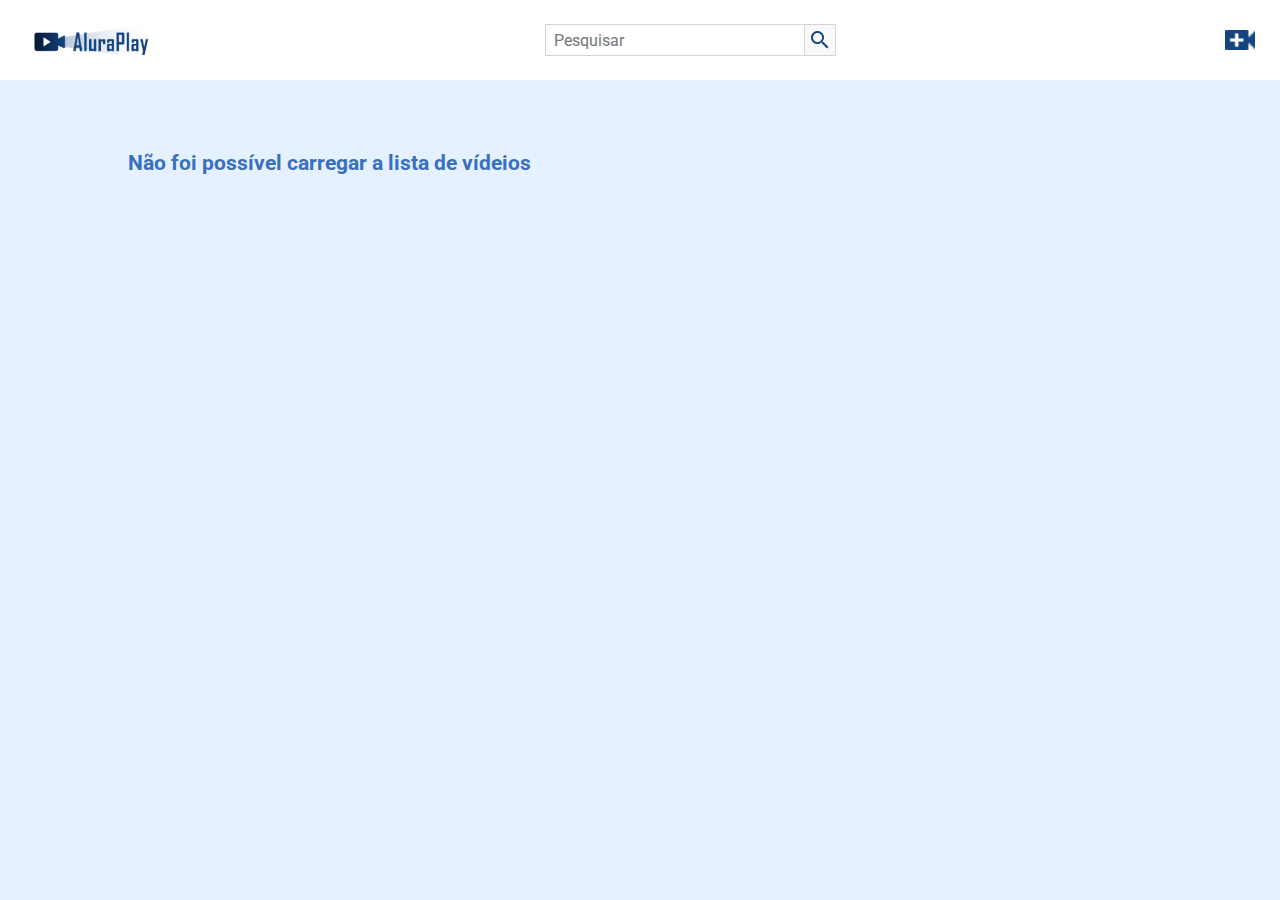
<file: index.html>
<!DOCTYPE html>
<html lang="pt-br">

<head>
    <meta charset="UTF-8">
    <meta http-equiv="X-UA-Compatible" content="IE=edge">
    <meta name="viewport" content="width=device-width, initial-scale=1.0">
    <link href="https://fonts.googleapis.com/css2?family=Roboto:wght@400;700&display=swap" rel="stylesheet">
    <link rel="stylesheet" href="./css/reset.css">
    <link rel="stylesheet" href="./css/estilos.css">
    <link rel="stylesheet" href="./css/flexbox.css">
    <title>AluraPlay</title>
    <link rel="shortcut icon" href="./img/favicon.ico" type="image/x-icon">
</head>

<body>

    <header>

        <nav class="cabecalho">
            <a class="logo" href="./index.html"></a>

            <div class="cabecalho__pesquisar">

                <input type="search" placeholder="Pesquisar" id="pesquisar" class="pesquisar__input" data-search>
                <button class="pesquisar__botao" data-btn-search>

            </div>

            <div class="cabecalho__icones">
                <a href="./pages/enviar-video.html" class="cabecalho__videos"></a>
            </div>
        </nav>

    </header>

    <ul class="videos__container" alt="videos alura" data-lista>
    
    </ul>
    <script src="app/showVideos.js" type="module"></script>
    <script src="app/searchVideo.js" type="module"></script>
</body>

</html>
</file>
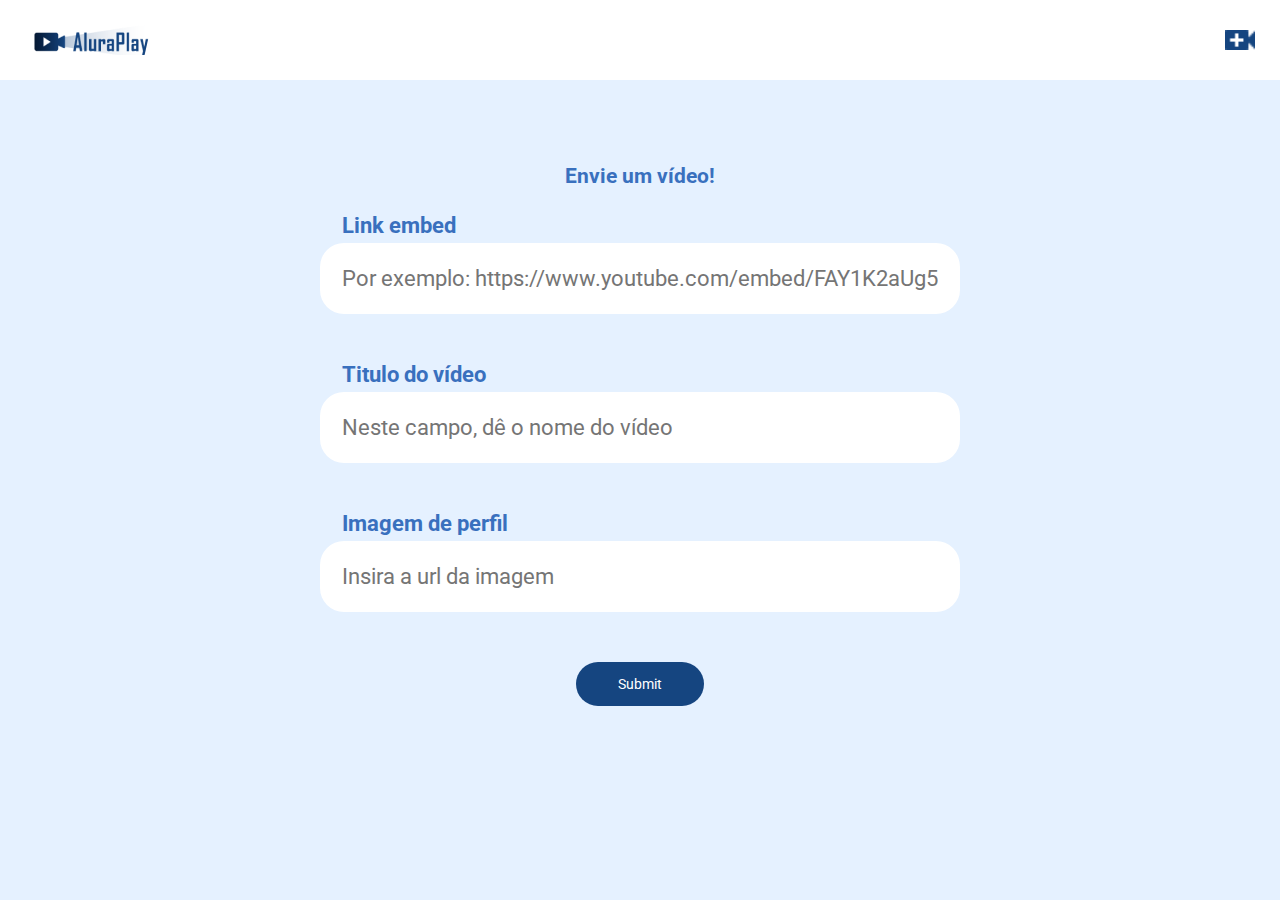
<file: pages/enviar-video.html>
<!DOCTYPE html>
<html lang="pt-br">

<head>
    <meta charset="UTF-8">
    <meta http-equiv="X-UA-Compatible" content="IE=edge">
    <meta name="viewport" content="width=device-width, initial-scale=1.0">
    <link href="https://fonts.googleapis.com/css2?family=Roboto:wght@400;700&display=swap" rel="stylesheet">
    <link rel="stylesheet" href="../css/reset.css">
    <link rel="stylesheet" href="../css/estilos.css">
    <link rel="stylesheet" href="../css/estilos-form.css">
    <link rel="stylesheet" href="../css/flexbox.css">
    <title>AluraPlay</title>
    <link rel="shortcut icon" href="../img/favicon.ico" type="image/x-icon">
</head>

<body>

    <!-- Cabecalho -->
    <header>

        <nav class="cabecalho">
            <a class="logo" href="../index.html"></a>

            <div class="cabecalho__icones">
                <a href="./enviar-video.html" class="cabecalho__videos"></a>
            </div>
        </nav>

    </header>

    <main class="container">

        <form class="container__formulario" data-formulario>
            <h2 class="formulario__titulo">Envie um vídeo!</h2>
                <div class="formulario__campo">
                    <label class="campo__etiqueta" for="url">Link embed</label>
                    <input name="url" class="campo__escrita" required
                        placeholder="Por exemplo: https://www.youtube.com/embed/FAY1K2aUg5g" id='url' data-url/>
                </div>


                <div class="formulario__campo">
                    <label class="campo__etiqueta" for="titulo">Titulo do vídeo</label>
                    <input name="titulo" class="campo__escrita" required placeholder="Neste campo, dê o nome do vídeo"
                        id='titulo' data-titulo/>
                </div>

                <div class="formulario__campo">
                    <label class="campo__etiqueta" for="imagem">Imagem de perfil</label>
                    <input name="imagem" class="campo__escrita" required placeholder="Insira a url da imagem"
                        id='imagem' data-imagem/>
                </div>

                <input class="formulario__botao" type="submit" />
        </form>

    </main>
    <script src="../app/createVideo.js" type="module"></script>
</body>

</html>
</file>
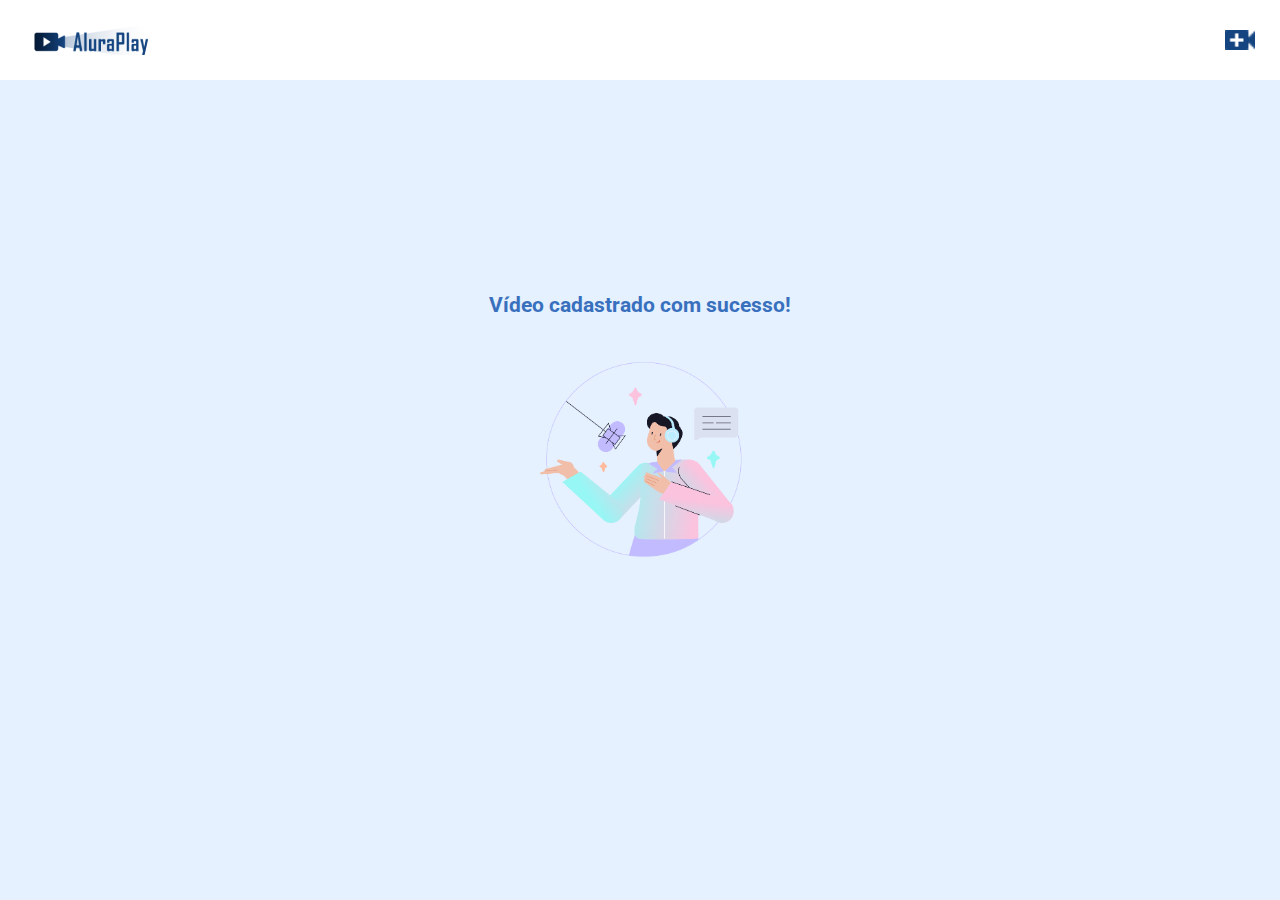
<file: pages/envio-concluido.html>
<!DOCTYPE html>
<html lang="pt-br">

<head>
    <meta charset="UTF-8">
    <meta http-equiv="X-UA-Compatible" content="IE=edge">
    <meta name="viewport" content="width=device-width, initial-scale=1.0">
    <link href="https://fonts.googleapis.com/css2?family=Roboto:wght@400;700&display=swap" rel="stylesheet">
    <link rel="stylesheet" href="../css/reset.css">
    <link rel="stylesheet" href="../css/estilos.css">
    <link rel="stylesheet" href="../css/estilos-form.css">
    <link rel="stylesheet" href="../css/flexbox.css">
    <title>AluraPlay</title>
    <link rel="shortcut icon" href="./img/favicon.ico" type="image/x-icon">
</head>

<body>

    <!-- Cabecalho -->
    <header>

        <nav class="cabecalho">
            <a class="logo" href="../index.html"></a>

            <div class="cabecalho__icones">
                <a href="./enviar-video.html" class="cabecalho__videos"></a>
            </div>
        </nav>

    </header>

    <main class="mensagem">
        <div>
            <h3 class="mensagem__titulo">Vídeo cadastrado com sucesso!</h3>
            <img src="../img/upload.png" class="mensagem__imagem">
        </div>
    </main>


</body>

</html>
</file>
<file: css/estilos.css>
*,
*::before,
*::after {
    --azul-escuro: #154580;
    --azul-medio: #3970BE;
    --azul-claro: #E5F1FF;
    --cinza-texto: #444444;
    --cinza-claro: #ECECEC;
    box-sizing: border-box;
}

body {
    font-family: Roboto, Arial, Helvetica, sans-serif;
    background-color: var(--azul-claro);
    position: relative;
    width: 100%;
    height: 100vh;
    overflow: auto;
    font-size: 14px;
    color: white;
    box-sizing: border-box;
    text-align: center;
}

/* ESTILOS DO HEADER */

.cabecalho {
    background-color: white;
    position: fixed;
    top: 0;
    height: 80px;
    width: 100%;
    padding: 0 25px;
    z-index: 2;
}

.logo {
    background-image: url(../img/cabecalho/Logo.png);
    background-repeat: no-repeat;
    padding: 15px 65px;
    cursor: pointer;
}


.cabecalho__videos {
    background-image: url(../img/cabecalho/video_call.png);
    background-size: contain;
    background-repeat: no-repeat;
    background-position: center;
    padding: 15px;
}

/* ESTILOS DA SEÇÃO VÍDEOS */

.videos__container {
    color: black;
}

.mensagem {
    display: grid;
    align-items: center;
    justify-content: center;
    height: 100vh;
}

.mensagem__imagem {
    width: 30%;
}

.mensagem__titulo {
    color: var(--azul-medio);
    font-weight: bold;
    font-size: 21px;
}

.pesquisar__input {
    width: 260px;
    height: 32px;
    border: 1px solid rgb(211, 211, 211);
    font-size: 16px;
    padding: 3px 8px;
    border: 1px solid rgb(211, 211, 211);
    color: var(--azul-escuro);
}

.pesquisar__botao {
    background-image: url(../img/cabecalho/search.png);
    background-repeat: no-repeat;
    background-position: center;
    border: 1px solid rgb(211, 211, 211);
    background-color: #F9F9F9;
    border-left: none;
    padding: 15px 15px;
    cursor: pointer;
}

.cabecalho__pesquisar {
    display: flex;
    justify-content: center;
}

@media(min-width: 834px) {

    body {
        height: 100vh;
    }

}
</file>
<file: css/flexbox.css>
/* Aula 1 */
.cabecalho {
    display: flex;
    justify-content: space-between;
    align-items: center;
}






/* SEÇÃO VÍDEOS */

.videos__container {
    display: flex;
    flex-wrap: wrap;
    gap: 10px;
    z-index: 1;
    padding: 153px 20px 10px 20px;
}

.videos__item {
    flex-grow: 0;
    height: 303px;
    width: 300px;
}

/* grid vídeos */

.descricao-video {
    margin-top: 1rem;
    display: grid;
    text-align: start;
    column-gap: 1rem;
    row-gap: 10px;
    grid-template-columns: auto 1fr;
}

.descricao-video img {
    grid-area: 1 / 1 / 3 / 2;
}

.descricao-video h3 {
    grid-area: 1 / 2 / 2 / 3;
    font-weight: 700;
    color: #444444;
}

.descricao-video p {
    grid-area: 2 / 2 / 3 / 3;
    font-size: 14px;
    color: #444444;
}

.descricao-video img {
    width: 2em;
    height: 2em;
    border-radius: 100%;
}

@media(min-width: 834px) {

    .videos__container {
        padding-left: 10%;
        padding-right: 10%;
    }
}

@media(min-width: 1440px) {
    .videos__item {
        width: 288px;
    }
}
</file>
<file: css/estilos-form.css>
.container {
    display: grid;
    align-items: center;
    justify-content: center;
    height: 100vh;
}

.container__formulario {
    margin: 3em 0;
    display: flex;
    flex-direction: column;
    align-items: center;
    justify-content: center;
    text-align: initial;
}

.formulario__campo {
    margin: 1em;
    font-size: 1.6em;
}

.formulario__titulo {
    color: var(--azul-medio);
    font-weight: bold;
    font-size: 21px;
}

.campo__escrita {
    width: 50vw;
    border-radius: 24px;
    display: block;
    color: black;
    padding: 1em
}

.campo__etiqueta {
    line-height: 1.5;
    padding: 0 0 .1em 1em;
    font-weight: 700;
    color: var(--azul-medio);
}

.formulario__botao {
    padding: 1em 3em;
    margin: 2em 0;
    border-radius: 24px;
    background-color: var(--azul-escuro);
}
</file>
